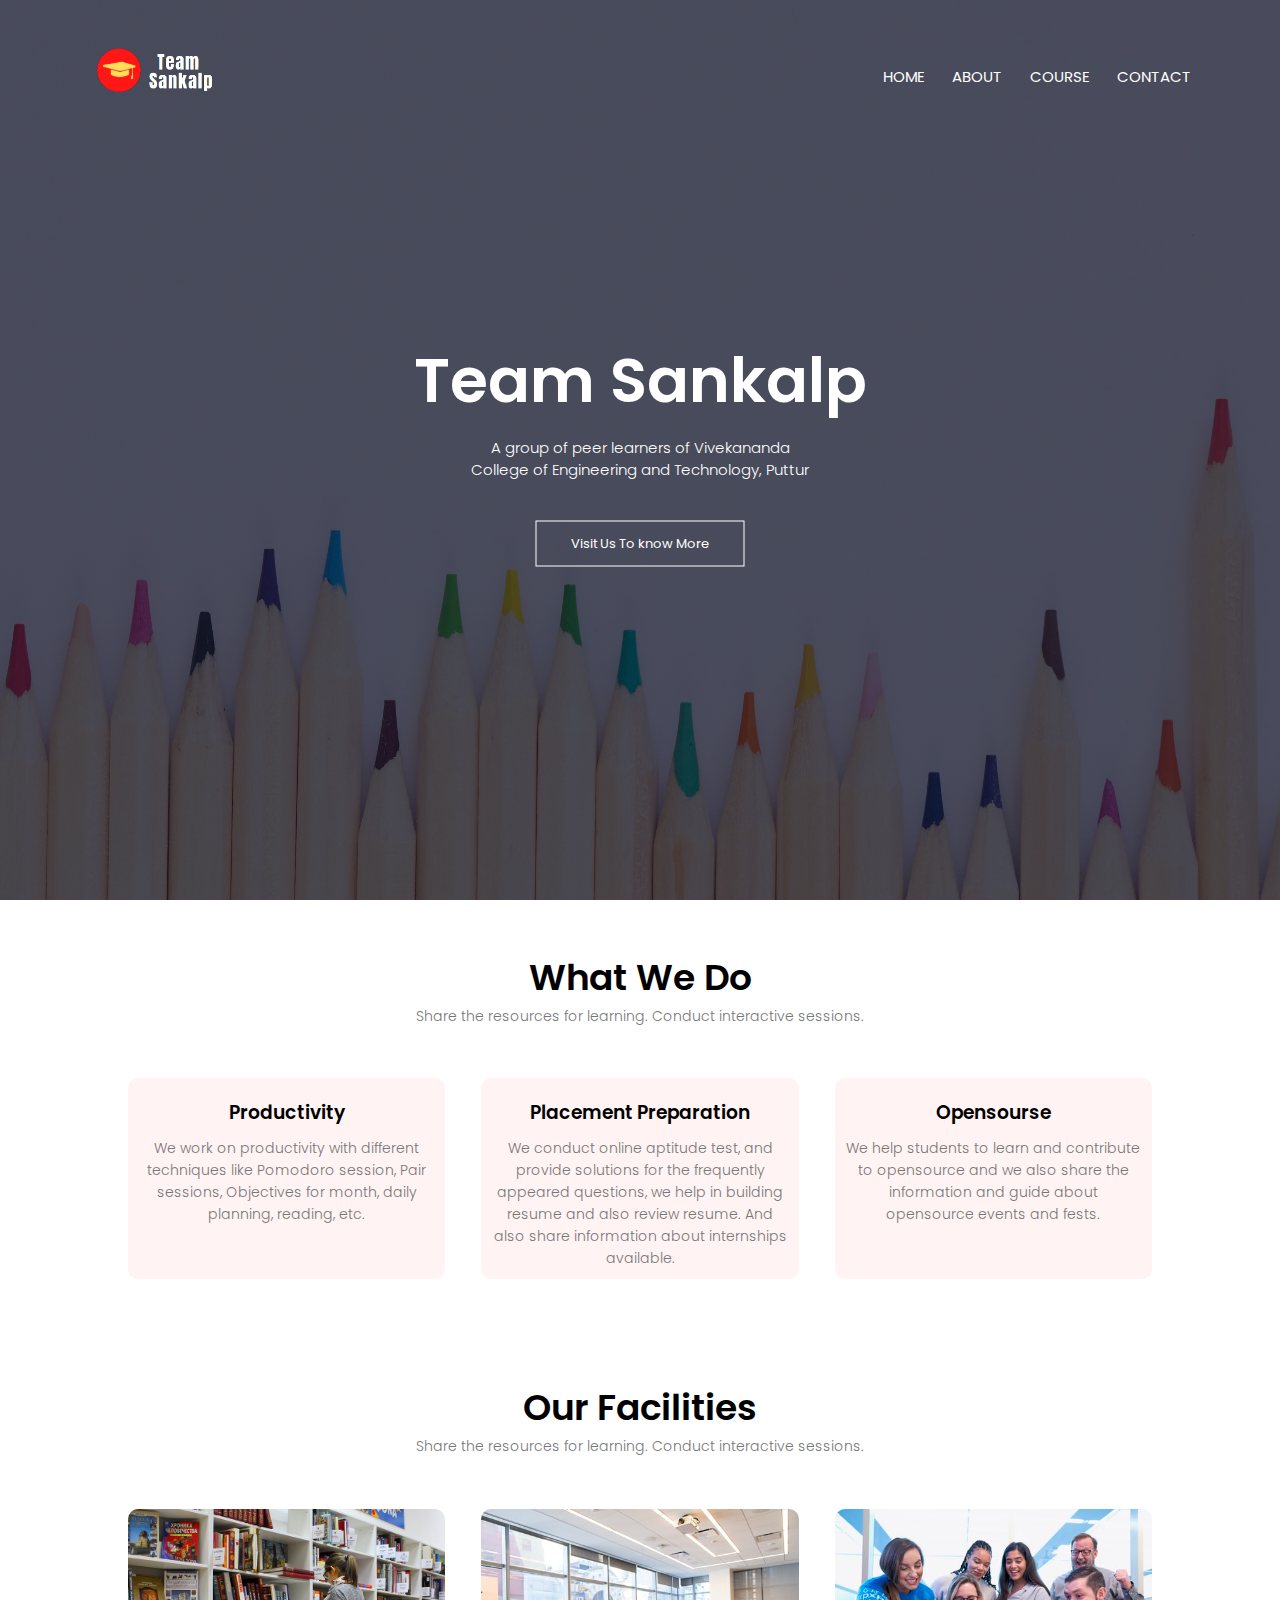
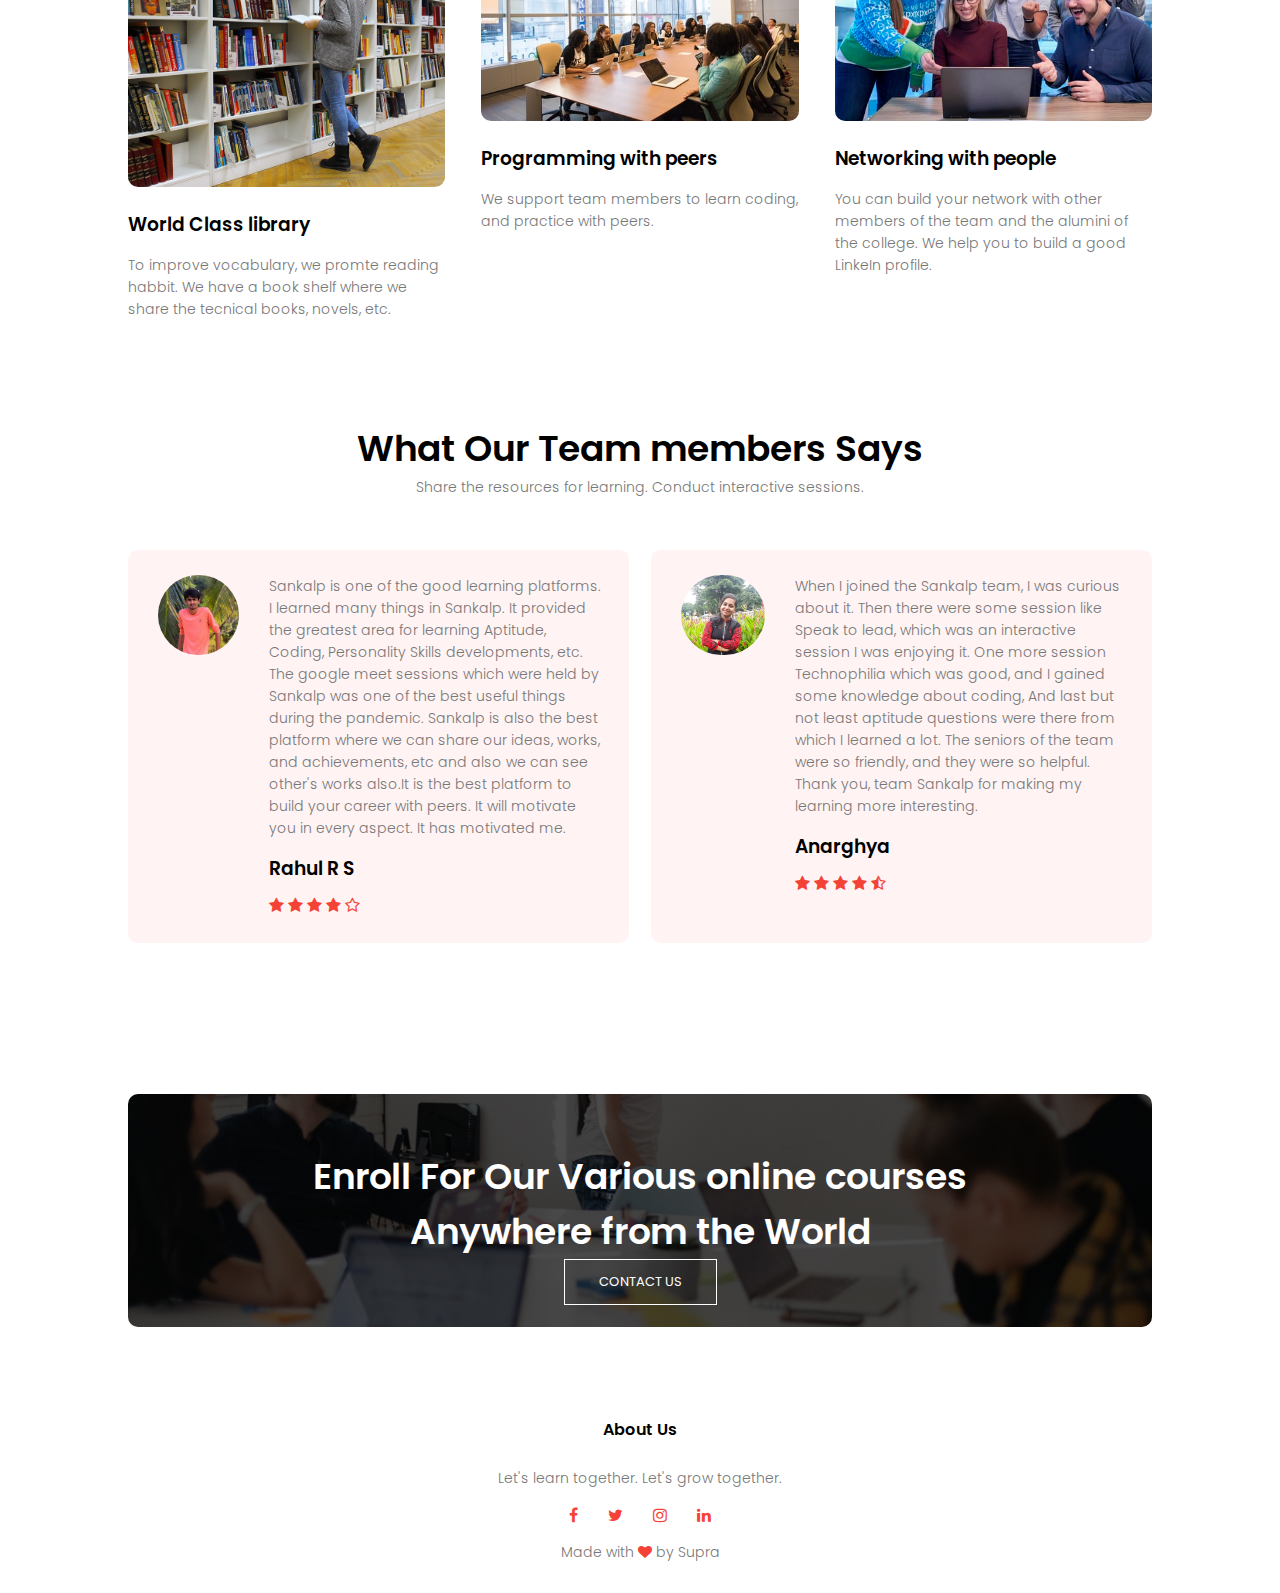
<file: index.html>
<!DOCTYPE html>
<html lang="en">
<head>
    <meta name="viewport" content="with=device-width initial-scale=1.0">
    <meta charset="UTF-8">
    <title>Team Sankalp</title>
    <link rel="shortcut icon" type="image/jpg" href="images/sankalp_logo.jpg" />
    <link rel="stylesheet" href="style.css">
    <link rel="preconnect" href="https://fonts.gstatic.com">
    <link href="https://fonts.googleapis.com/css2?family=Poppins:ital,wght@0,600;1,200;1,300;1,500&display=swap" rel="stylesheet">
    <link rel="stylesheet" href="https://cdnjs.cloudflare.com/ajax/libs/font-awesome/4.7.0/css/font-awesome.min.css">
</head>
<body>
    <section class="header">
        <nav>
            <a href="index.html"><img src="images/Team_Sankalp_logo.png" /></a>
            <div class="nav-links" id="navLinks">
                <i class="fa fa-times" onclick="hideMenu()"></i>
                <ul>
                    <li><a href="index.html">HOME</a></li>
                    <li><a href="about.html">ABOUT</a></li>
                    <li><a href="course.html">COURSE</a></li>
                    <li><a href="contact.html">CONTACT</a></li>
                </ul>
            </div>
            <i class="fa fa-bars" onclick="showMenu()"></i>
        </nav>
        <div class="text-box">
            <h1>Team Sankalp</h1>
            <p> A group of peer learners of Vivekananda <br>College of Engineering and Technology, Puttur</p>
            <a href="#about_section" class="hero-btn">Visit Us To know More</a>
        </div>

    </section>

    <!-------Courses/ What we do---------->
    <section id="about_section" class="course">
        <h1>What We Do</h1>
        <p>Share the resources for learning. Conduct interactive sessions.</p>

        <div class="row">
            <div class="course-col">
                <h3>Productivity</h3>
                <p>
                    We work on productivity with different techniques like
                    Pomodoro session, Pair sessions, Objectives for month,
                    daily planning, reading, etc.
                </p>
            </div>
            <div class="course-col">
                <h3>Placement Preparation</h3>
                <p>
                    We conduct online aptitude test, and provide solutions
                    for the frequently appeared questions, we help in building
                    resume and also review resume. And also share
                    information about internships available.
                </p>
            </div>
            <div class="course-col">
                <h3>Opensourse</h3>
                <p>
                    We help students to learn and contribute to opensource
                    and we also share the information and guide about opensource
                    events and fests.
                </p>
            </div>
        </div>
    </section>

    <!-----Facilities----->
    <section class="facilities">
        <h1>Our Facilities</h1>
        <p>Share the resources for learning. Conduct interactive sessions.</p>
        <div class="row">
            <div class="facilities-col">
                <img src="images/library.png">
                <h3>World Class library</h3>
                <p>
                    To improve vocabulary, we promte reading habbit.
                    We have a book shelf where we share the tecnical books, novels, etc.
                </p>
            </div>
            <div class="facilities-col">
                <img src="images/programming.png">
                <h3>Programming with peers</h3>
                <p>
                    We support team members to learn coding, and practice with peers.
                </p>
            </div>
            <div class="facilities-col">
                <img src="images/network.png">
                <h3>Networking with people</h3>
                <p>
                    You can build your network with other members
                    of the team and the alumini of the college. We help
                    you to build a good LinkeIn profile.
                </p>
            </div>
        </div>
    </section>

    <!----testimonial------>
    <section class="testimonials">
        <h1>What Our Team members Says</h1>
        <p>Share the resources for learning. Conduct interactive sessions.</p>
        <div class="row">
            <div class="testimonial-col">
                <img src="images/Rahul.jpg">
                <div>
                    <p>
                        Sankalp is one of the good learning platforms.
                        I learned many things in Sankalp. It provided the
                        greatest area for learning Aptitude, Coding,
                        Personality Skills developments, etc.
                        The google meet sessions which were held
                        by Sankalp was one of the best useful things during the
                        pandemic. Sankalp is also the best platform where
                        we can share our ideas, works, and achievements, etc
                        and also we can see other's works also.It is the
                        best platform to build your career with peers.
                        It will motivate you in every aspect. It has motivated me.
                    </p>
                    <h3>Rahul R S</h3>
                    <i class="fa fa-star"></i>
                    <i class="fa fa-star"></i>
                    <i class="fa fa-star"></i>
                    <i class="fa fa-star"></i>
                    <i class="fa fa-star-o"></i>
                </div>
            </div>
            <div class="testimonial-col">
                <img src="images/Anarghya.jpg">
                <div>
                    <p>
                        When I joined the Sankalp team,
                        I was curious about it. Then there
                        were some session like Speak to lead,
                        which was an interactive session I was
                        enjoying it. One more session Technophilia
                        which was good, and I gained some knowledge
                        about coding, And last but not least aptitude
                        questions were there from which I learned a lot.
                        The seniors of the team were so friendly, and
                        they were so helpful. Thank you, team Sankalp
                        for making my learning more interesting.
                    </p>
                    <h3>Anarghya</h3>
                    <i class="fa fa-star"></i>
                    <i class="fa fa-star"></i>
                    <i class="fa fa-star"></i>
                    <i class="fa fa-star"></i>
                    <i class="fa fa-star-half-o"></i>
                </div>
            </div>
        </div>
    </section>

    <!-----Call To Action------>
    <section class="cta">
        <h1><br>Enroll For Our Various online courses<br> Anywhere from the World</h1>
        <a href="contact.html" class="hero-btn">CONTACT US</a>
        <p><br></p>
    </section>
    <button onclick="topFunction()" id="myBtn" title="Go to top">
        <i class="fa fa-arrow-up fa-lg"></i>
    </button>
    <!----Footer----->
    <section class="footer">
        <h4>About Us</h4>
        <p>
            Let's learn together.
            Let's grow together.
        </p>
        <div class="icons">
            <i class="fa fa-facebook"></i>
            <i class="fa fa-twitter"></i>
            <i class="fa fa-instagram"></i>
            <i class="fa fa-linkedin"></i>
        </div>
        <p> Made with <i class="fa fa-heart"></i> by Supra</p>
    </section>
    <!----------JavaScript for Toggle Menu------->
    <script src="script.js"> </script>

</body>
</html>
</file>
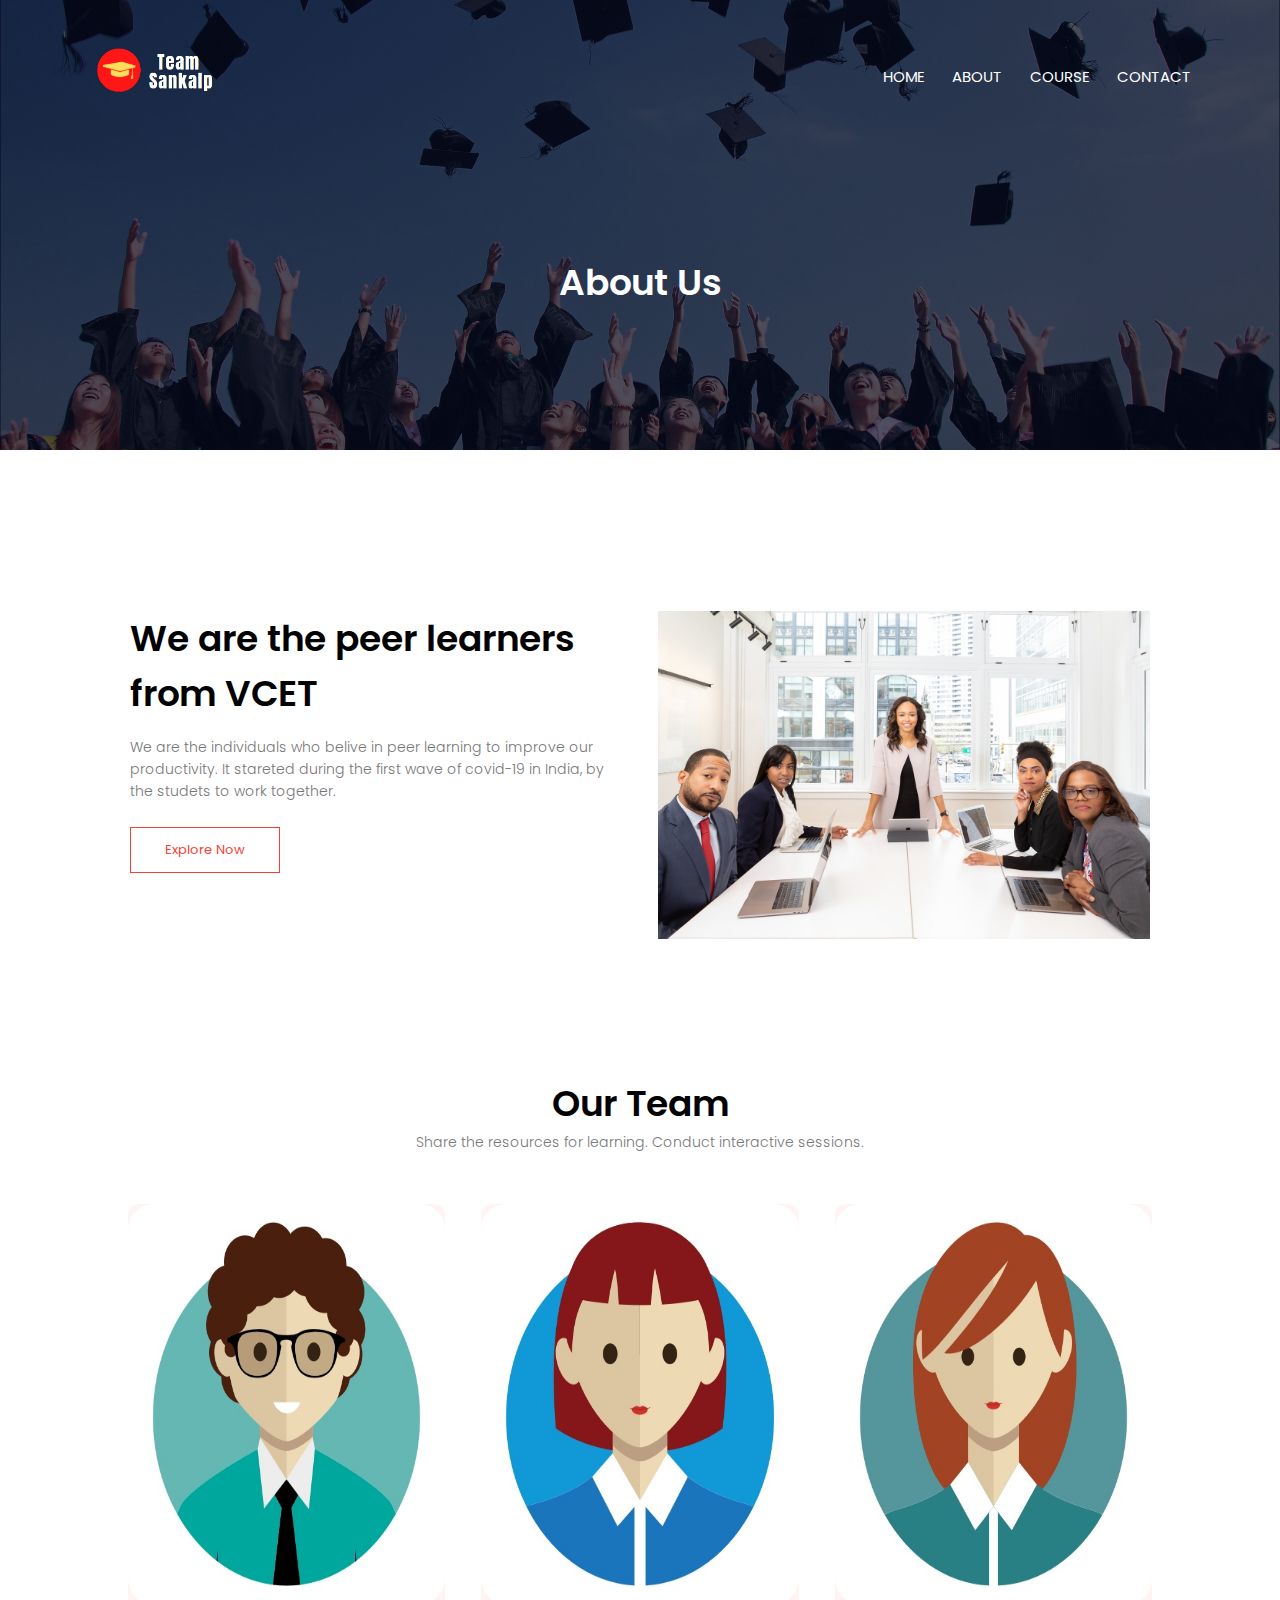
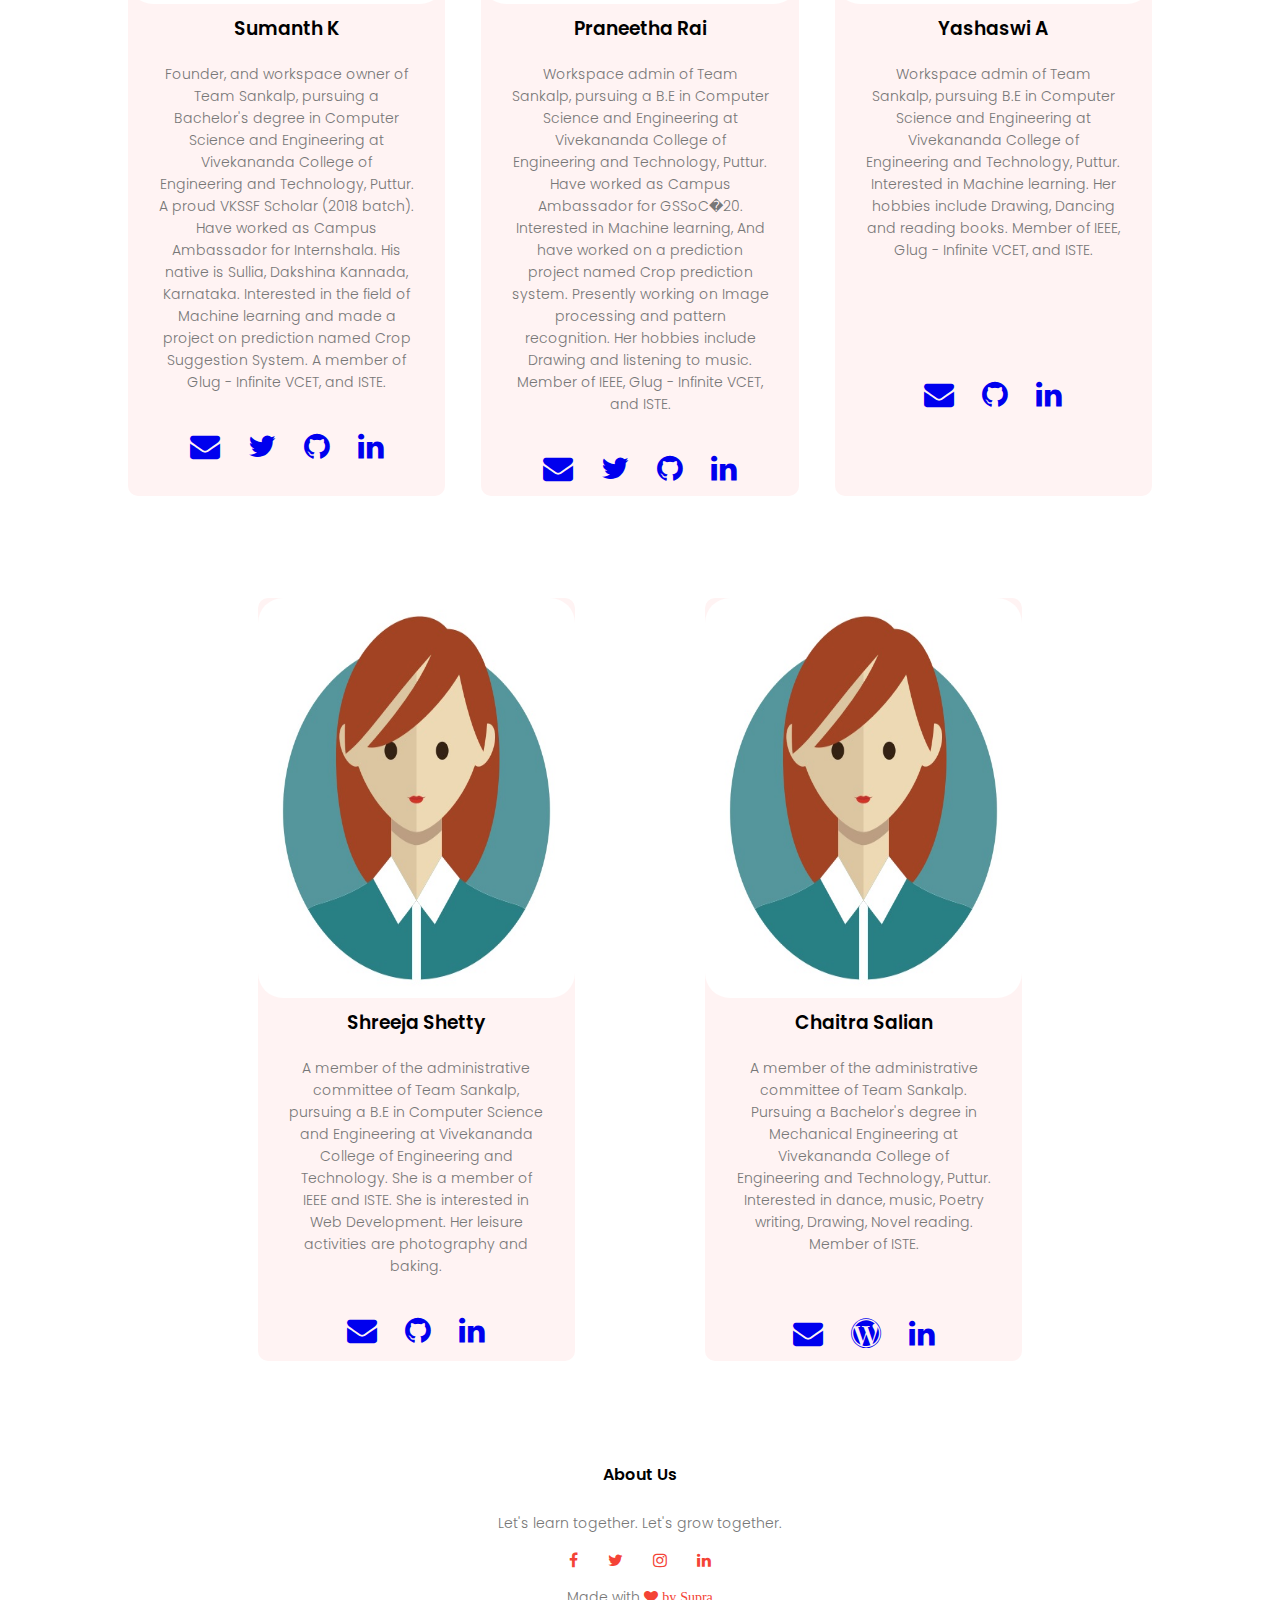
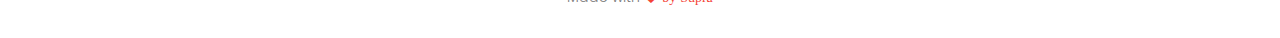
<file: about.html>
﻿<!DOCTYPE html>
<html charset="utf-8" lang="en">
<head>
    <meta name="viewport" content="with=device-width, initial-scale=1.0">
    <title>About | Team Sankalp</title>
    <link rel="shortcut icon" type="image/jpg" href="images/sankalp_logo.jpg" />
    <link rel="stylesheet" href="style.css">
    <link rel="preconnect" href="https://fonts.gstatic.com">
    <link href="https://fonts.googleapis.com/css2?family=Poppins:ital,wght@0,600;1,200;1,300;1,500&display=swap" rel="stylesheet">
    <link rel="stylesheet" href="https://cdnjs.cloudflare.com/ajax/libs/font-awesome/4.7.0/css/font-awesome.min.css">
</head>
<body style="width:100%">
    <section class="sub-header">
        <nav>
            <a href="index.html"><img src="images/Team_Sankalp_logo.png" /></a>
            <div class="nav-links" id="navLinks">
                <i class="fa fa-times" onclick="hideMenu()"></i>
                <ul>
                    <li><a href="index.html">HOME</a></li>
                    <li><a href="about.html">ABOUT</a></li>
                    <li><a href="course.html">COURSE</a></li>
                    <li><a href="contact.html">CONTACT</a></li>
                </ul>

            </div>
            <i class="fa fa-bars" onclick="showMenu()"></i>
        </nav>
        <h1>About Us </h1>

    </section>

    <!-----About us content----->
    <section class="about-us">

        <div class="row">
            <div class="about-col">
                <h1>We are  the peer learners from VCET</h1>
                <p>
                    We are the individuals who belive in peer learning
                    to improve our productivity. It stareted during the
                    first wave of covid-19 in India, by the studets to work together.
                </p>
                <a href="" class="hero-btn red-btn">Explore Now</a>
            </div>
            <div class="about-col">
                <img src="images/about.jpg">
            </div>
        </div>
    </section>

    <section class="team">
        <h1> Our Team</h1>
        <p>Share the resources for learning. Conduct interactive sessions.</p>
        <div class="row">
            <div class="team-col">
                <img src="images/dummy_user4.jpg">
                <div class="layer">
                    <h3>SUMANTH K</h3>
                </div>
                <h3>Sumanth K</h3>
                <p>
                    Founder, and workspace owner of Team Sankalp,
                    pursuing a Bachelor's degree in Computer Science and Engineering
                    at Vivekananda College of Engineering and Technology, Puttur.
                    A proud VKSSF Scholar (2018 batch).
                    Have worked as Campus Ambassador for Internshala.
                    His native is Sullia, Dakshina Kannada, Karnataka.
                    Interested in the field of Machine learning and made a project
                    on prediction named Crop Suggestion System.
                    A member of Glug - Infinite VCET, and ISTE.
                </p>
                <div class="handles">
                    <ul>
                        <li><a href="mailto: sumanthsubramanya@gmail.com" target="_blank"><i class="fa fa-envelope fa-2x"></i> </a></li>
                        <li><a href="https://twitter.com/Sumanth2905/" target="_blank"><i class="fa fa-twitter fa-2x"></i></a></li>
                        <li><a href="https://github.com/Sumanth2905/" target="_blank"><i class="fa fa-github fa-2x"></i></a></li>
                        <li><a href="https://www.linkedin.com/in/sumanthkodiyalbail/" target="_blank"><i class="fa fa-linkedin fa-2x"></i></a></li>
                    </ul>
                </div>
            </div>
            <div class="team-col">
                <div>
                    <img src="images/dummy_user3.jpg">
                    <div class="layer">
                        <h3>Praneetha Rai</h3>
                    </div>
                    <h3>Praneetha Rai</h3>
                    <p>
                        Workspace admin of Team Sankalp, pursuing a B.E in Computer Science and Engineering
                        at Vivekananda College of Engineering and Technology, Puttur. Have worked as Campus Ambassador
                        for GSSoC�20. Interested in Machine learning, And have worked on a prediction project named Crop prediction system.
                        Presently working on Image processing and pattern recognition. Her hobbies include Drawing and listening to music.
                        Member of IEEE, Glug - Infinite VCET, and ISTE.
                    </p>
                </div>
                <div class="handles">
                    <ul>
                        <li><a href="mailto: praneetharai736@gmail.com" target="_blank"><i class="fa fa-envelope fa-2x"></i> </a></li>
                        <li><a href="https://twitter.com/pranita736" target="_blank"><i class="fa fa-twitter fa-2x"></i></a></li>
                        <li><a href="https://github.com/pranita736/" target="_blank"><i class="fa fa-github fa-2x"></i></a></li>
                        <li><a href="https://www.linkedin.com/in/praneetha-rai-b2b488184/" target="_blank"><i class="fa fa-linkedin fa-2x"></i></a></li>
                    </ul>
                </div>
            </div>
            <div class="team-col">
                <img src="images/dummy_user5.jpg">
                <div class="layer">
                    <h3>YASHASWI A</h3>
                </div>
                <h3>Yashaswi A</h3>
                <p>
                    Workspace admin of Team Sankalp, pursuing B.E in Computer Science and Engineering
                    at Vivekananda College of Engineering and Technology, Puttur.
                    Interested in Machine learning.
                    Her hobbies include Drawing, Dancing and reading books.
                    Member of IEEE, Glug - Infinite VCET, and ISTE.
                </p>
                <div class="handles handle_u3">
                    <ul>
                        <li><a href="mailto: yashadyalu@gmail.com" target="_blank"><i class="fa fa-envelope fa-2x"></i> </a></li>
                        <li><a href="https://github.com/yashaswiadyalu/" target="_blank"><i class="fa fa-github fa-2x"></i></a></li>
                        <li><a href="https://www.linkedin.com/in/yashaswi-adyalu/" target="_blank"><i class="fa fa-linkedin fa-2x"></i></a></li>
                    </ul>
                </div>
            </div>
        </div>
        <div class="row2">
            <div class="team-col2">
                <img src="images/dummy_user5.jpg">
                <div class="layer">
                    <h3>SHREEJA SHETTY</h3>
                </div>
                <h3>Shreeja Shetty</h3>
                <p>
                    A member of the administrative committee of Team Sankalp,
                    pursuing a B.E in Computer Science and Engineering at
                    Vivekananda College of Engineering and Technology. She is a member of
                    IEEE and ISTE. She is interested in Web Development.
                    Her leisure activities are photography and baking.
                </p>
                <div class="handles">
                    <ul>
                        <li><a href="mailto: shreejashetty1@gmail.com" target="_blank"><i class="fa fa-envelope fa-2x"></i> </a></li>
                        <li><a href="https://github.com/shreejashetty/" target="_blank"><i class="fa fa-github fa-2x"></i></a></li>
                        <li><a href="https://www.linkedin.com/in/shreeja-shetty/" target="_blank"><i class="fa fa-linkedin fa-2x"></i></a></li>
                    </ul>
                </div>
            </div>
            <div class="team-col2">
                <img src="images/dummy_user5.jpg">
                <div class="layer">
                    <h3>CHAITRA SALIAN</h3>
                </div>
                <h3>Chaitra Salian</h3>
                <p>
                    A member of the administrative committee of Team Sankalp.
                    Pursuing a Bachelor's degree in Mechanical Engineering at
                    Vivekananda College of Engineering and Technology, Puttur.
                    Interested in dance, music, Poetry writing, Drawing, Novel reading.
                    Member of ISTE.
                </p>
                <div class="handles handle_u5">
                    <ul>
                        <li><a href="mailto: chaithrasalian330@gmail.com" target="_blank"><i class="fa fa-envelope fa-2x"></i> </a></li>
                        <li><a href="https://salianliteupblog.home.blog/" target="_blank"><i class="fa fa-wordpress fa-2x"></i></a></li>
                        <li><a href="https://www.linkedin.com/in/chaithra-salian-a57796191/" target="_blank"><i class="fa fa-linkedin fa-2x"></i></a></li>
                    </ul>
                </div>
            </div>
        </div>
    </section>

    <!----Footer----->
    <section class="footer">
        <h4>About Us</h4>
        <p>
            Let's learn together.
            Let's grow together.
        </p>
        <div class="icons">
            <i class="fa fa-facebook"></i>
            <i class="fa fa-twitter"></i>
            <i class="fa fa-instagram"></i>
            <i class="fa fa-linkedin"></i>
        </div>
        <p> Made with <i class="fa fa-heart"> by Supra</i></p>
    </section>
    <!----------JavaScript for Toggle Menu------->
    <script>
        var navLinks = document.getElementById("navLinks");
        function showMenu() {
            navLinks.style.right = "0";
        }
        function hideMenu() {
            navLinks.style.right = "-200px";
        }
    </script>

</body>
</html>
</file>
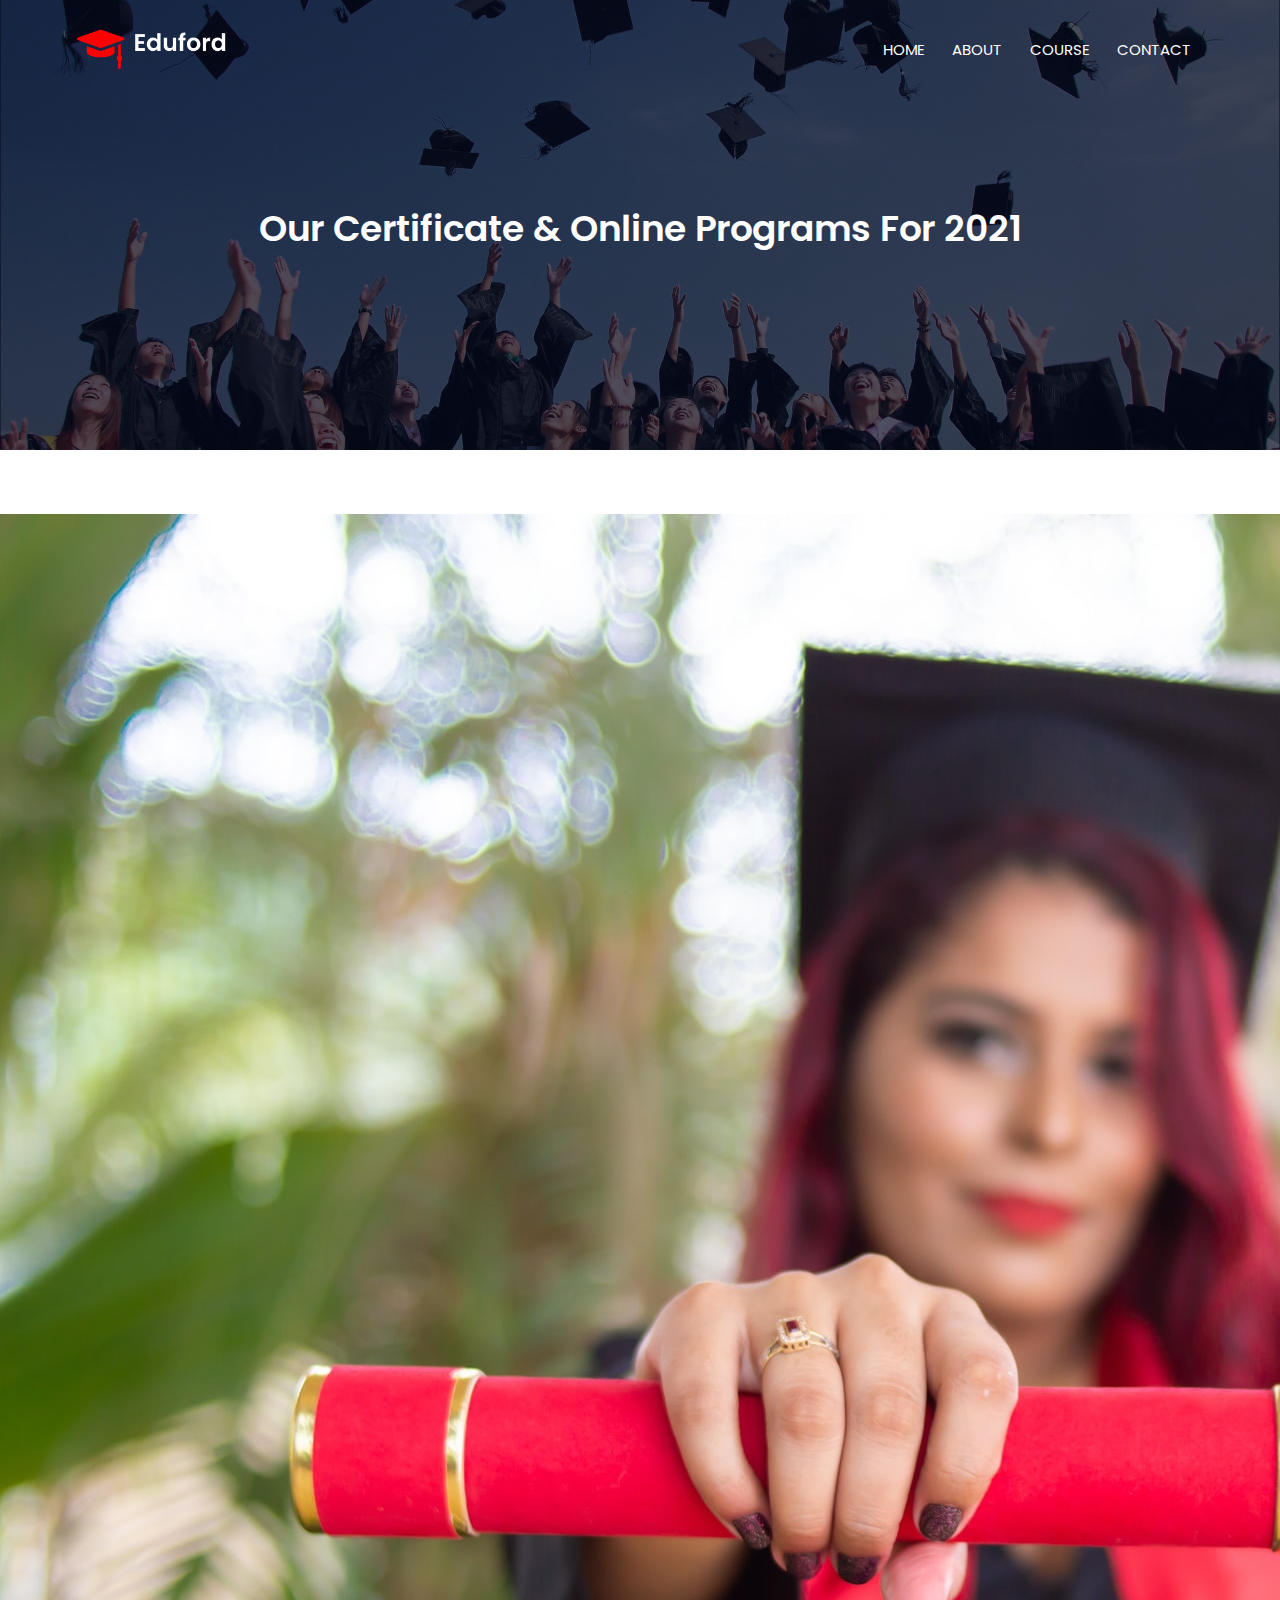
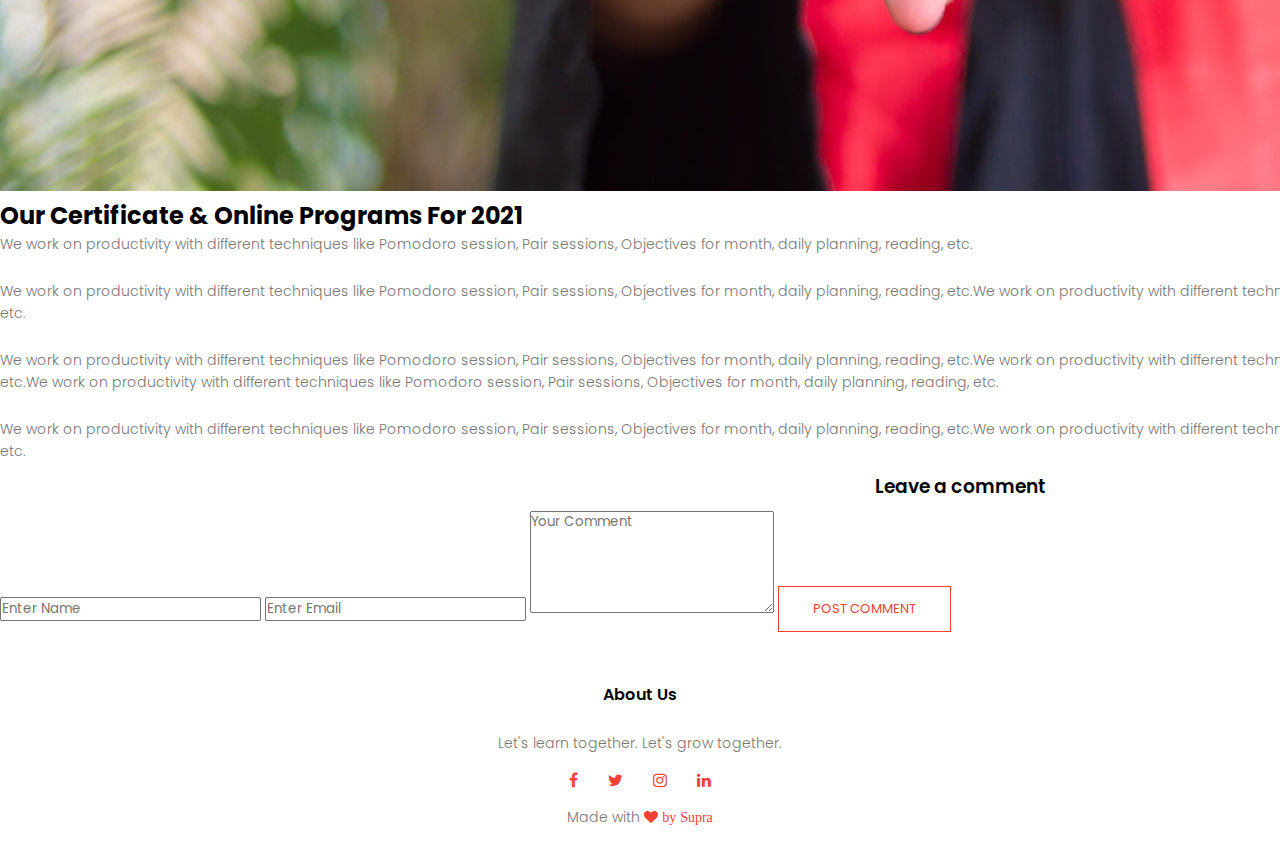
<file: blog.html>
<!DOCTYPE html>
<html lang="en">
<head>
    <meta name="viewport" content="with=device-width, initial-scale=1.0">
    <title>Team Sankalp</title>
    <link rel="stylesheet" href="style.css">
    <link rel="preconnect" href="https://fonts.gstatic.com">
    <link href="https://fonts.googleapis.com/css2?family=Poppins:ital,wght@0,600;1,200;1,300;1,500&display=swap" rel="stylesheet">
    <link rel="stylesheet" href="https://cdnjs.cloudflare.com/ajax/libs/font-awesome/4.7.0/css/font-awesome.min.css">
</head>
<body>
    <section class="sub-header">
        <nav>
            <a href="index.html"><img src="images/logo.png" /></a>
            <div class="nav-links" id="navLinks">
                <i class="fa fa-times" onclick="hideMenu()"></i>
                <ul>
                    <li><a href="index.html">HOME</a></li>
                    <li><a href="about.html">ABOUT</a></li>
                    <li><a href="course.html">COURSE</a></li>
                    <li><a href="contact.html">CONTACT</a></li>
                </ul>

            </div>
            <i class="fa fa-bars" onclick="showMenu()"></i>
        </nav>
        <h1>Our Certificate & Online Programs For 2021 </h1>
    </section>

    <!------- blog page content -------->
    <section class="blog-content">

        <div class="row">
            <div class="blog-left">
                <img src="images/certificate.jpg">
                <h2>Our Certificate & Online Programs For 2021</h2>
                <p>We work on productivity with different techniques like
                    Pomodoro session, Pair sessions, Objectives for month,
                    daily planning, reading, etc.</p>
                <br>
                <p>We work on productivity with different techniques like
                   Pomodoro session, Pair sessions, Objectives for month,
                   daily planning, reading, etc.We work on productivity with different techniques like
                   Pomodoro session, Pair sessions, Objectives for month,
                   daily planning, reading, etc.</p>
                <br>
                <p>We work on productivity with different techniques like
                   Pomodoro session, Pair sessions, Objectives for month,
                   daily planning, reading, etc.We work on productivity with different techniques like
                   Pomodoro session, Pair sessions, Objectives for month,
                   daily planning, reading, etc.We work on productivity with different techniques like
                   Pomodoro session, Pair sessions, Objectives for month,
                   daily planning, reading, etc.</p>
                <br>
                <p>We work on productivity with different techniques like
                   Pomodoro session, Pair sessions, Objectives for month,
                   daily planning, reading, etc.We work on productivity with different techniques like
                   Pomodoro session, Pair sessions, Objectives for month,
                   daily planning, reading, etc.</p>

                <div class="comment-box">
                    <h3>Leave a comment</h3>
                    <form class="comment-form">
                        <input type="text" placeholder="Enter Name">
                        <input type="email" placeholder="Enter Email">
                        <textarea rows="5" placeholder="Your Comment"></textarea>
                        <button type="submit" class="hero-btn red-btn">POST 
                        COMMENT</button>
                    </form>
                </div>
            </div>
            <div class="blog-right">
                <h3>Post Categories</h3>
                <div>
                    <span>Business Analytics</span>
                    <span>21</span>
                </div>
                <div>
                    <span>Data Science</span>
                    <span>28</span>
                </div>
                <div>
                    <span>Machine learning</span>
                    <span>15</span>
                </div>
                <div>
                    <span>Computer Science</span>
                    <span>34</span>
                </div>
                <div>
                    <span>AutoCAD</span>
                    <span>42</span>
                </div>
                <div>
                    <span>Journalism</span>
                    <span>22</span>
                </div>
                <div>
                    <span>Commerce</span>
                    <span>30</span>
                </div>
            </div>
        </div>
    </section>

    <!----Footer----->
    <section class="footer">
        <h4>About Us</h4>
        <p>
            Let's learn together.
            Let's grow together.
        </p>
        <div class="icons">
            <i class="fa fa-facebook"></i>
            <i class="fa fa-twitter"></i>
            <i class="fa fa-instagram"></i>
            <i class="fa fa-linkedin"></i>
        </div>
        <p> Made with <i class="fa fa-heart"> by Supra</i></p>
    </section>
    <!----------JavaScript for Toggle Menu------->
    <script>
        var navLinks = document.getElementById("navLinks");
        function showMenu() {
            navLinks.style.right = "0";
        }
        function hideMenu() {
            navLinks.style.right = "-200px";
        }
    </script>

</body>
</html>
</file>
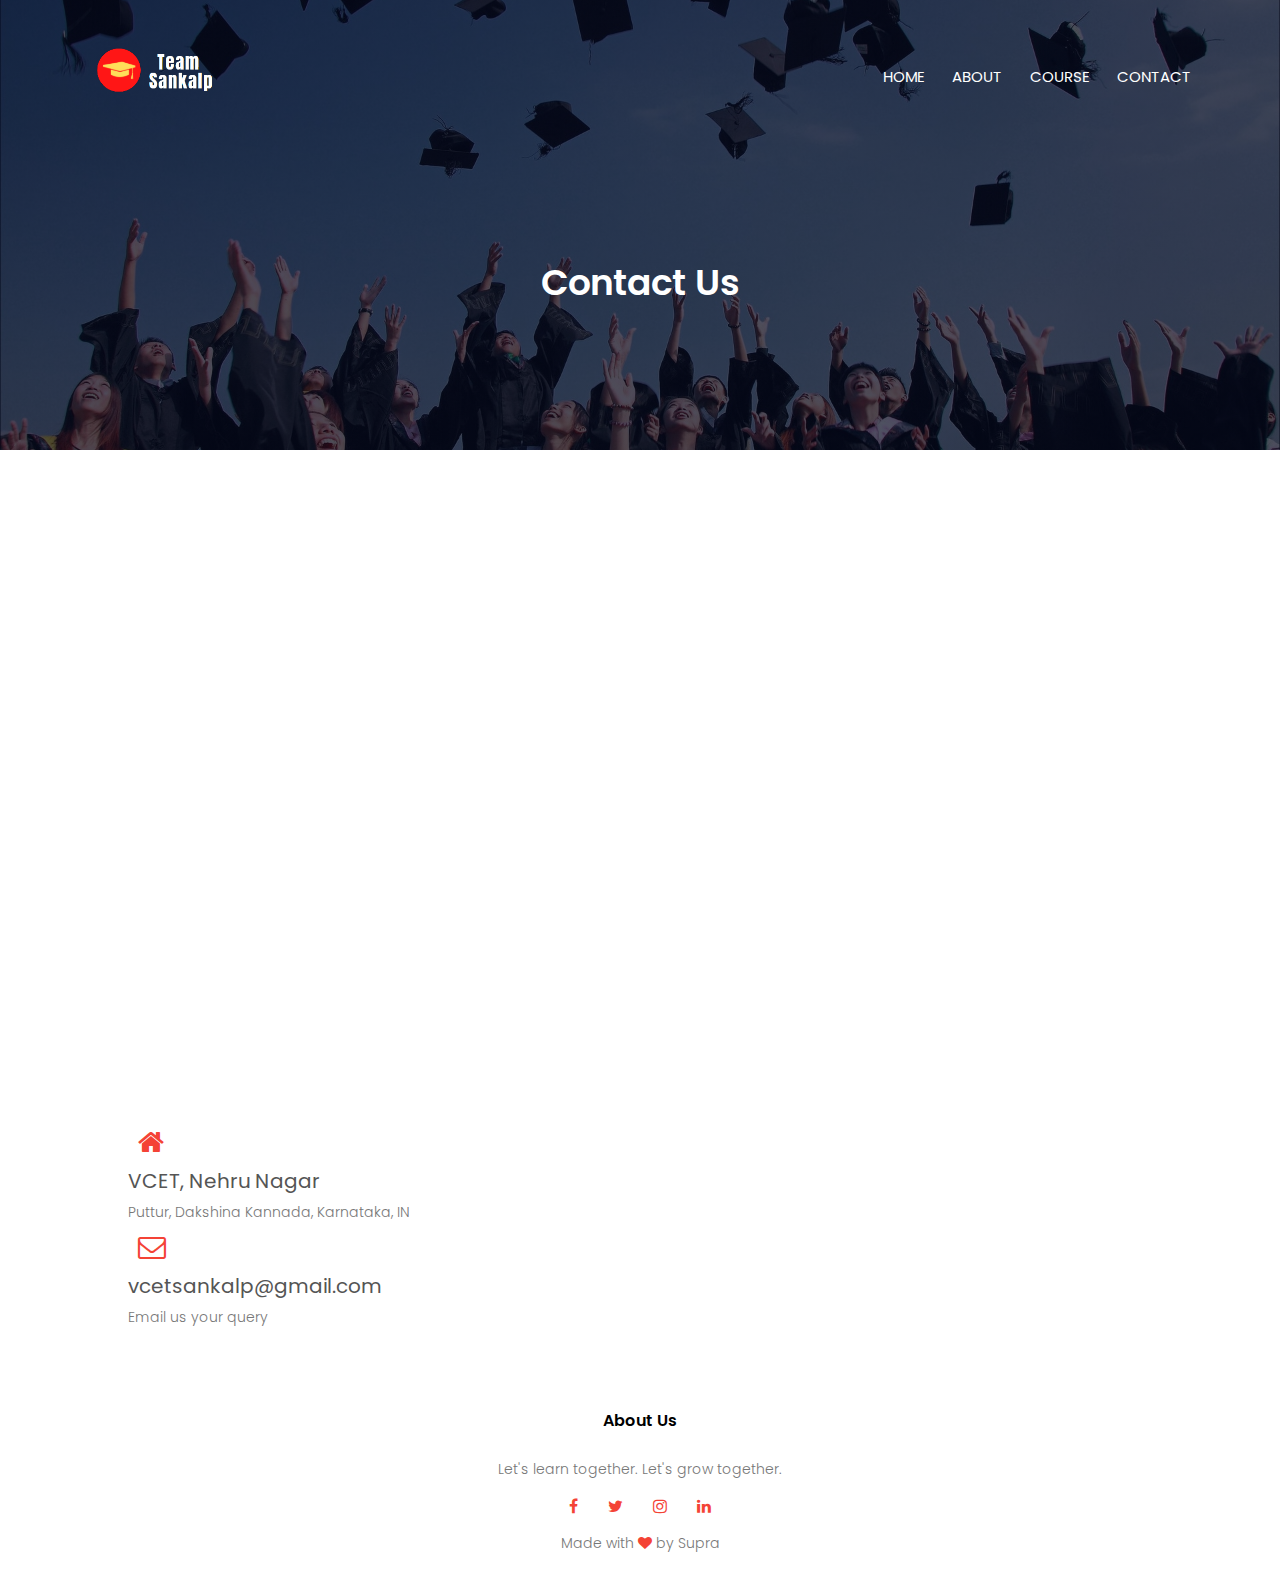
<file: contact.html>
<!DOCTYPE html>
<html lang="en">
<head>
    <meta name="viewport" content="with=device-width, initial-scale=1.0">
    <title>Contact | Team Sankalp</title>
    <link rel="shortcut icon" type="image/jpg" href="images/sankalp_logo.jpg" />
    <link rel="stylesheet" href="style.css">
    <link rel="preconnect" href="https://fonts.gstatic.com">
    <link href="https://fonts.googleapis.com/css2?family=Poppins:ital,wght@0,600;1,200;1,300;1,500&display=swap" rel="stylesheet">
    <link rel="stylesheet" href="https://cdnjs.cloudflare.com/ajax/libs/font-awesome/4.7.0/css/font-awesome.min.css">

    <style>
    </style>
</head>
<body>
    <section class="sub-header">
        <nav>
            <a href="index.html"><img src="images/Team_Sankalp_logo.png" /></a>
            <div class="nav-links" id="navLinks">
                <i class="fa fa-times" onclick="hideMenu()"></i>
                <ul>
                    <li><a href="index.html">HOME</a></li>
                    <li><a href="about.html">ABOUT</a></li>
                    <li><a href="course.html">COURSE</a></li>
                    <li><a href="contact.html">CONTACT</a></li>
                </ul>

            </div>
            <i class="fa fa-bars" onclick="showMenu()"></i>
        </nav>
        <h1>Contact Us</h1>

    </section>
    <!----------contact-us----------->
    <section class="location">
        <iframe src="https://www.google.com/maps/embed?pb=!1m18!1m12!1m3!1d15563.840637648613!2d75.17572242706832!3d12.781098055695956!2m3!1f0!2f0!3f0!3m2!1i1024!2i768!4f13.1!3m3!1m2!1s0x3ba4bd112e521305%3A0xc08171b778a56885!2sVivekananda%20College%20of%20Engineering%20%26%20Technology%2C%20Puttur!5e0!3m2!1sen!2sin!4v1623908635459!5m2!1sen!2sin" width="600" height="450" style="border:0;" allowfullscreen="" loading="lazy"></iframe>
    </section>

    <section class="contact-us">
        <div class="row">
            <div class="contact-col">
                <div>
                    <i class="fa fa-home"></i>
                    <span>
                        <h5>VCET, Nehru Nagar</h5>
                        <p>Puttur, Dakshina Kannada, Karnataka, IN</p>
                    </span>
                </div>
                <div>
                    <i class="fa fa-envelope-o"></i>
                    <span>
                        <h5>vcetsankalp@gmail.com</h5>
                        <p>Email us your query</p>
                    </span>
                </div>
            </div>
        </div>
    </section>

    <!----Footer----->
    <section class="footer">
        <h4>About Us</h4>
        <p>
            Let's learn together.
            Let's grow together.
        </p>
        <div class="icons">
            <i class="fa fa-facebook"></i>
            <i class="fa fa-twitter"></i>
            <i class="fa fa-instagram"></i>
            <i class="fa fa-linkedin"></i>
        </div>
        <p> Made with <i class="fa fa-heart"></i> by Supra</p>
    </section>
    <!----------JavaScript for Toggle Menu------->
    <script>
        var navLinks = document.getElementById("navLinks");
        function showMenu() {
            navLinks.style.right = "0";
        }
        function hideMenu() {
            navLinks.style.right = "-200px";
        }
    </script>

</body>
</html>
</file>
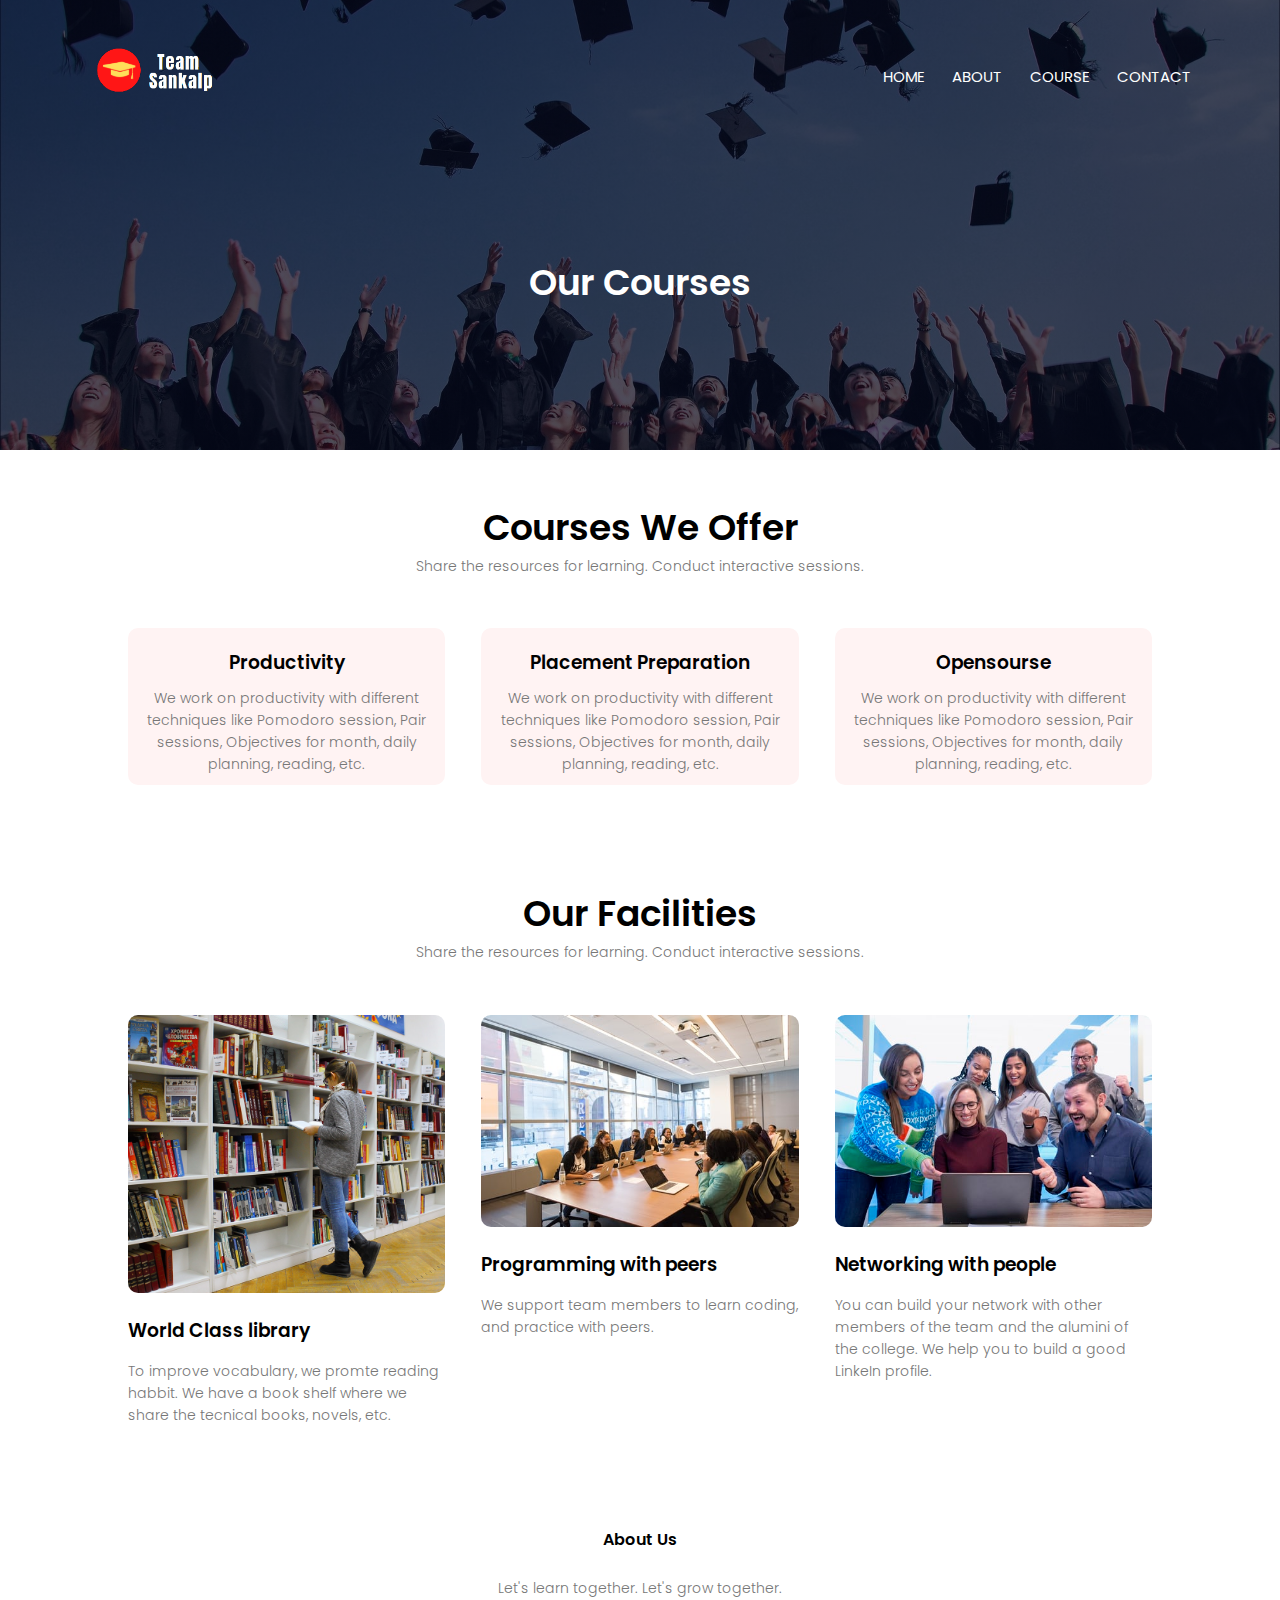
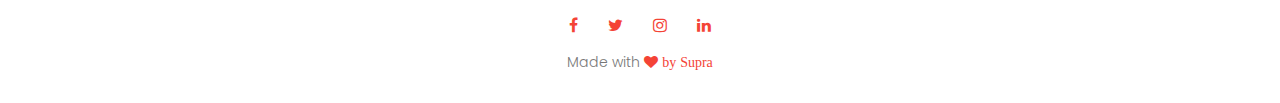
<file: course.html>
<!DOCTYPE html>
<html lang="en">
<head>
    <meta name="viewport" content="with=device-width, initial-scale=1.0">
    <title>Course | Team Sankalp</title>
    <link rel="shortcut icon" type="image/jpg" href="images/sankalp_logo.jpg" />
    <link rel="stylesheet" href="style.css">
    <link rel="preconnect" href="https://fonts.gstatic.com">
    <link href="https://fonts.googleapis.com/css2?family=Poppins:ital,wght@0,600;1,200;1,300;1,500&display=swap" rel="stylesheet">
    <link rel="stylesheet" href="https://cdnjs.cloudflare.com/ajax/libs/font-awesome/4.7.0/css/font-awesome.min.css">
</head>
<body>
    <section class="sub-header">
        <nav>
            <a href="index.html"><img src="images/Team_Sankalp_logo.png" /></a>
            <div class="nav-links" id="navLinks">
                <i class="fa fa-times" onclick="hideMenu()"></i>
                <ul>
                    <li><a href="index.html">HOME</a></li>
                    <li><a href="about.html">ABOUT</a></li>
                    <li><a href="course.html">COURSE</a></li>
                    <li><a href="contact.html">CONTACT</a></li>
                </ul>

            </div>
            <i class="fa fa-bars" onclick="showMenu()"></i>
        </nav>
        <h1>Our Courses</h1>
    </section>

    <!-------Courses---------->
    <section class="course">
        <h1>Courses We Offer</h1>
        <p>Share the resources for learning. Conduct interactive sessions.</p>

        <div class="row">
            <div class="course-col">
                <h3>Productivity</h3>
                <p>We work on productivity with different techniques like Pomodoro session, Pair sessions, Objectives for month, daily planning, reading, etc.</p>
            </div>
            <div class="course-col">
                <h3>Placement Preparation</h3>
                <p>We work on productivity with different techniques like Pomodoro session, Pair sessions, Objectives for month, daily planning, reading, etc.</p>
            </div>
            <div class="course-col">
                <h3>Opensourse</h3>
                <p>We work on productivity with different techniques like Pomodoro session, Pair sessions, Objectives for month, daily planning, reading, etc.</p>
            </div>
        </div>
    </section>

    <!-----Facilities----->
    <section class="facilities">
        <h1>Our Facilities</h1>
        <p>Share the resources for learning. Conduct interactive sessions.</p>
        <div class="row">
            <div class="facilities-col">
                <img src="images/library.png">
                <h3>World Class library</h3>
                <p>
                    To improve vocabulary, we promte reading habbit.
                    We have a book shelf where we share the tecnical books, novels, etc.
                </p>
            </div>
            <div class="facilities-col">
                <img src="images/programming.png">
                <h3>Programming with peers</h3>
                <p>
                    We support team members to learn coding, and practice with peers.
                </p>
            </div>
            <div class="facilities-col">
                <img src="images/network.png">
                <h3>Networking with people</h3>
                <p>
                    You can build your network with other members
                    of the team and the alumini of the college. We help
                    you to build a good LinkeIn profile.
                </p>
            </div>
        </div>
    </section>
    <button onclick="topFunction()" id="myBtn" title="Go to top">
        <i class="fa fa-arrow-up fa-lg"></i>
    </button>

    <!----Footer----->
    <section class="footer">
        <h4>About Us</h4>
        <p>
            Let's learn together.
            Let's grow together.
        </p>
        <div class="icons">
            <i class="fa fa-facebook"></i>
            <i class="fa fa-twitter"></i>
            <i class="fa fa-instagram"></i>
            <i class="fa fa-linkedin"></i>
        </div>
        <p> Made with <i class="fa fa-heart"> by Supra</i></p>
    </section>
    <!----------JavaScript for Toggle Menu------->
    <script>
        var navLinks = document.getElementById("navLinks");
        function showMenu() {
            navLinks.style.right = "0";
        }
        function hideMenu() {
            navLinks.style.right = "-200px";
        }
    </script>

</body>
</html>
</file>
<file: style.css>
* {
    margin: 0;
    padding: 0;
    font-family: 'Poppins', sans-serif;
}
/*---------------Header---------------------*/
.header {
    min-height: 100vh;
    width: 100%;
    background-image: linear-gradient(rgba(4,9,30,0.7),rgba(4,9,30,0.7)), url(images/homepage.jpg);
    background-position: center;
    background-size: cover;
    position: relative;
}
/*------------Navigation bar-----------------*/
nav {
    display: flex;
    padding: 2% 6%;
    justify-content: space-between;
    align-items: center;
}

nav img {
    width: 150px;
}

.nav-links {
    flex: 1;
    text-align: right;
}

.nav-links ul li {
    list-style: none;
    display: inline-block;
    padding: 8px 12px;
    position: relative;
}

.nav-links ul li a {
    color: #ffffff;
    text-decoration: none;
    font-size: 15px;
}

.nav-links ul li::after {
    content: '';
    width: 0%;
    height: 2px;
    background: #f44336;
    display: block;
    margin: auto;
    transition: 0.5s;
}

.nav-links ul li:hover::after {
    width: 100%;
}

/*--------------------------------------------------------------------*/
.text-box {
    color: #fff;
    position: absolute;
    top: 50%;
    left: 50%;
    transform: translate(-50%,-50%);
    text-align: center;
}

.text-box h1 {
    font-size: 62px;
}

.text-box p {
    margin: 10px 0 40px;
    font-size: 15px;
    color: #fff;
}
/*-------------------------------------------*/

/*-----------------Button--------------------------*/
.hero-btn {
    display: inline-block;
    text-decoration: none;
    color: #fff;
    border: 1px solid #fff;
    padding: 12px 34px;
    font-size: 13px;
    background: transparent;
    position: relative;
    cursor: pointer;
}

.hero-btn:hover {
    border: 1px solid #f44336;
    background: #f44336;
    transition: 1s;
}

nav .fa {
    display: none;
}

/*------------Scoll bar------------------*/
/* width */
::-webkit-scrollbar {
    width: 15px;
}

/* Track */
::-webkit-scrollbar-track {
    box-shadow: inset 0 0 5px grey;
    border-radius: 10px;
}

/* Handle */
::-webkit-scrollbar-thumb {
    background: red;
    border-radius: 10px;
}

/* Handle on hover */
::-webkit-scrollbar-thumb:hover {
    background: #b30000;
}

@media(max-width:700px) {
    .text-box h1 {
        font-size: 20px;
    }

    .nav-links ul li {
        display: block;
    }

    .nav-links {
        position: fixed;
        background: #f44336;
        height: 100vh;
        width: 200px;
        top: 0;
        right: -200px;
        text-align: left;
        z-index: 2;
        transition: 1s;
    }

    nav .fa {
        display: block;
        color: #fff;
        margin: 10px;
        font-size: 22px;
        cursor: pointer;
    }

    .nav-links ul {
        padding: 30px;
    }
}

/*--------------- Course -----------------*/
.course {
    width: 80%;
    margin: auto;
    text-align: center;
    padding-top: 50px;
}

h1 {
    font-size: 36px;
    font-weight: 600;
}

p {
    color: #777;
    font-size: 14px;
    font-weight: 300;
    line-height: 22px;
}

.row {
    margin-top: 5%;
    display: flex;
    justify-content: space-between;
}

.course-col {
    flex-basis: 31%;
    background: #fff3f3;
    border-radius: 10px;
    margin-bottom: 5%;
    padding: 10px;
    box-sizing: border-box;
    transition: 0.5s;
}

h3 {
    text-align: center;
    font-weight: 600;
    margin: 10px 0;
}

.course-col:hover {
    box-shadow: 0 0 20px 0px rgba(0,0,0,0.2);
}

@media(max-width:700px) {
    .row {
        flex-direction: column;
    }
}
/*--------------------------Team---------------------*/
.team {
    width: 80%;
    margin: auto;
    text-align: center;
    padding-top: 50px;
}

h1 {
    font-size: 36px;
    font-weight: 600;
}

p {
    color: #777;
    font-size: 14px;
    font-weight: 300;
    line-height: 22px;
}

.row {
    margin-top: 5%;
    display: flex;
    justify-content: space-between;
}

.row2 {
    margin-top: 5%;
    display: flex;
    justify-content: space-evenly;
    /*padding-bottom: 50px;*/
}

.team-col {
    flex-basis: 31%;
    background: #fff3f3;
    border-radius: 10px;
    margin-bottom: 5%;
    padding: 0;
    box-sizing: border-box;
    position: relative;
    overflow: hidden;
    transition: 0.5s;
}

.team-col2 {
    flex-basis: 31%;
    background: #fff3f3;
    border-radius: 10px;
    margin-bottom: 5%;
    padding: 0;
    box-sizing: border-box;
    position: relative;
    overflow: hidden;
    transition: 0.5s;
}
.team-col img{
    height: 400px;
    border-radius: 25px;
    display: block;
    width: 100%;
}
.team-col2 img {
    height: 400px;
    border-radius: 25px;
    display: block;
    width: 100%;
}
h3 {
    text-align: center;
    font-weight: 600;
    margin: 10px 0;
}

.team-col:hover {
    box-shadow: 0 0 20px 0px rgba(0,0,0,0.2);
}

.team-col2:hover {
    box-shadow: 0 0 20px 0px rgba(0,0,0,0.2);
}

@media(max-width:700px) {
    .row {
        flex-direction: column;
    }

    .row2 {
        flex-direction: column;
    }
}

/*------------------------------------*/

.team-col p {
    padding: 30px;
    padding-top: 10px;
}

.team-col2 p {
    padding: 30px;
    padding-top: 10px;
}

.layer {
    background: transparent;
    height: 100%;
    width: 100%;
    position: absolute;
    top: 0;
    left: 0;
    transition: 0.5s;
}

.layer:hover {
    background: rgba(226,0,0,0.7);
}

.layer h3 {
    width: 100%;
    font-weight: 500;
    color: transparent;
    font-size: 26px;
    bottom: 0;
    left: 50%;
    transform: translateX(-50%);
    position: absolute;
    transition: 0.5s;
}

.layer:hover h3 {
    bottom: 49%;
    color: white;
    opacity: 1;
}

.handle_u3 {
    padding-top: 80px;
}

.handle_u5 {
    padding-top: 25px;
}

@media(max-width:700px) {
    .handle_u3 {
        padding-top: 0;
    }

    .handle_user5 {
        padding-top: 0;
    }
}

.facilities {
    width: 80%;
    margin: auto;
    text-align: center;
    padding-top: 50px;
}

.facilities-col {
    flex-basis: 31%;
    border-radius: 10px;
    margin-bottom: 5%;
    text-align: left;
}

.facilities-col img {
    width: 100%;
    border-radius: 10px;
}

.facilities-col p {
    padding: 0;
}

.facilities-col h3 {
    margin-top: 16px;
    margin-bottom: 15px;
    text-align: left;
}

/*---------testimonials--------*/

.testimonials {
    width: 80%;
    margin: auto;
    padding-top: 50px;
    text-align: center;
}

.testimonial-col {
    flex-basis: 44%;
    border-radius: 10px;
    margin-bottom: 5%;
    text-align: left;
    background: #fff3f3;
    padding: 25px;
    cursor: pointer;
    display: flex;
}

.testimonial-col img {
    height: 80px;
    margin-left: 5px;
    margin-right: 30px;
    border-radius: 50px;
}

.testimonial-col p {
    padding: 0;
}

.testimonial-col h3 {
    margin-top: 15px;
    text-align: left;
}

.testimonial-col .fa {
    color: #f44336;
}

@media(max-width: 700px) {
    .testimonial-col img {
        margin-left: 0px;
        margin-right: 15px;
    }
}

/*----- call to action------*/

.cta {
    margin: 100px auto;
    width: 80%;
    background-image: linear-gradient(rgba(0,0,0,0.7),rgba(0,0,0,0.7)),url(images/banner2.jpg);
    background-position: center;
    background-size: cover;
    border-radius: 10px;
    text-align: center;
    padding: 100px 0;
}

.cta {
    color: #fff;
    margin-bottom: 40px;
    padding: 0;
}

@media(max-width: 700px) {
    .cta h1 {
        font-size: 24px;
    }
}

/*------ Footer -------*/
.footer {
    width: 100%;
    text-align: center;
    padding: 30px 0;
}

.footer h4 {
    margin-bottom: 25px;
    margin-top: 20px;
    font-weight: 600;
}

.icons .fa {
    color: #f44336;
    margin: 0 13px;
    cursor: pointer;
    padding: 18px 0;
}

.fa-heart {
    color: #f44336;
}

/*------About Us Page--------*/
.sub-header {
    height: 50vh;
    width: 100%;
    background-image: linear-gradient(rgba(4,9,30,0.7),rgba(4,9,30,0.7)),url(images/background.jpg);
    background-position: center;
    background-size: cover;
    text-align: center;
    color: #fff;
}

.sub-header h1 {
    margin-top: 100px;
}

.about-us {
    width: 80%;
    margin: auto;
    padding-top: 80px;
    padding-bottom: 50px;
}

.about-col {
    flex-basis: 48%;
    padding: 30px 2px;
}

.about-col img {
    width: 100%;
}

.about-col h1 {
    padding-top: 0;
}

.about-col p {
    padding: 15px 0 25px;
}

.red-btn {
    border: 1px solid #f44336;
    background: transparent;
    color: #f44336;
}

.red-btn:hover {
    color: #fff;
}

/*--------Social media handles-----------*/
.handles {
    flex: 1;
    text-align: center;
}

.handles ul {
    vertical-align: bottom;
}

.handles ul li {
    list-style: none;
    display: inline-block;
    padding: 8px 12px;
    position: relative;
}

.handles ul li a {
    text-decoration: none;
    font-size: 15px;
}

.handles ul li::after {
    content: '';
    width: 0%;
    height: 2px;
    background: #f44336;
    display: block;
    margin: auto;
    transition: 0.5s;
    }

.handles ul li:hover::after {
    width: 100%;
}

/*--------------contact us page-------------*/
.location {
    width: 80%;
    margin: auto;
    padding: 80px 0;
}

.location iframe {
    width: 100%;
}

.contact-us {
    width: 80%;
    margin: auto;
}

.contact-col {
    flex-basis: 32%;
    margin-bottom: 30px;
}

.contavt-col div {
    display: flex;
    align-items: center;
    margin-bottom: 40px;
}

.contact-col div .fa {
    font-size: 28px;
    color: #f44336;
    margin: 10px;
    margin-right: 30px;
}

.contact-col div p {
    padding: 0;
}

.contact-col div h5 {
    font-size: 20px;
    margin-bottom: 5px;
    color: #555;
    font-weight: 400;
}

.contact-col input, .contact-col textarea {
    width: 100%;
    padding: 15px;
    margin-bottom: 17px;
    outline: none;
    border: 1px solid #ccc;
    box-sizing: border-box;
}

#myBtn {
    display: none; /* Hidden by default */
    position: fixed; /* Fixed/sticky position */
    bottom: 20px; /* Place the button at the bottom of the page */
    right: 30px; /* Place the button 30px from the right */
    z-index: 99; /* Make sure it does not overlap */
    border: none; /* Remove borders */
    outline: none; /* Remove outline */
    background-color: red; /* Set a background color */
    color: white; /* Text color */
    cursor: pointer; /* Add a mouse pointer on hover */
    padding: 15px; /* Some padding */
    border-radius: 32px; /* Rounded corners */
    font-size: 18px; /* Increase font size */
}

#myBtn:hover {
    background-color: #555; /* Add a dark-grey background on hover */
}

@media(max-width:700px) {
    #myBtn {
        font-size: 10px;
        border-radius: 75%;
        right: 15px;
    }
}
</file>
